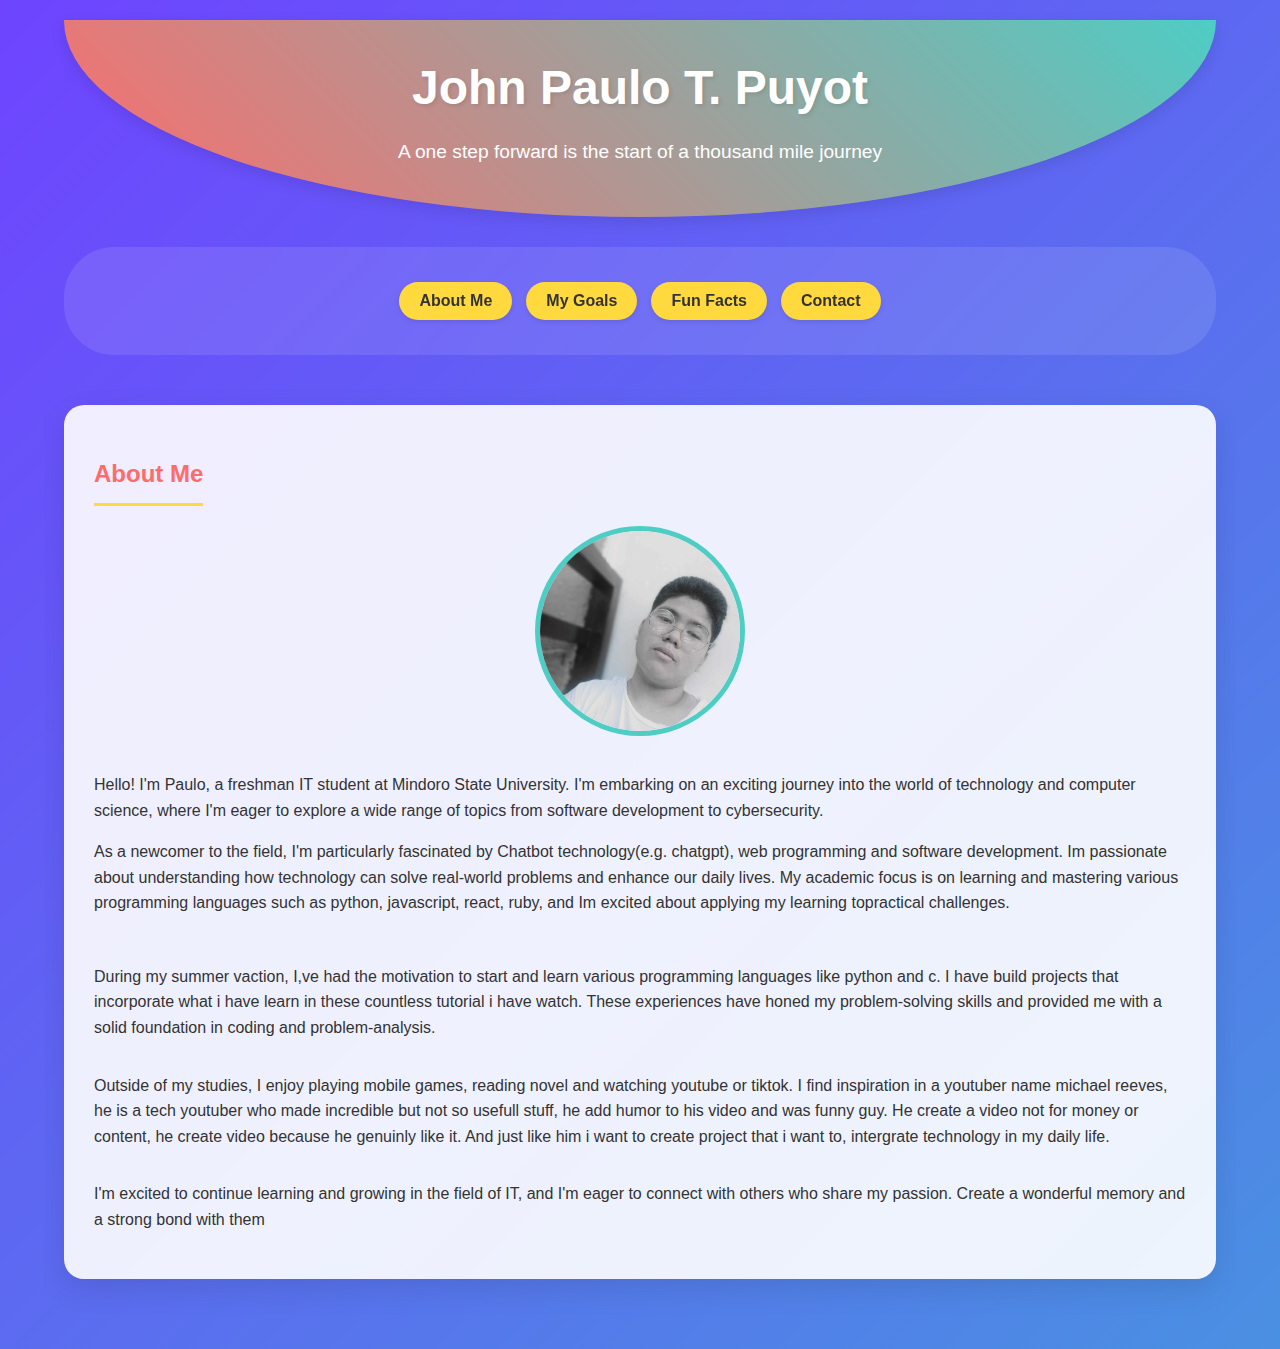
<file: index.html>
<!DOCTYPE html>
<html lang="en">

<head>
    <meta charset="UTF-8">
    <meta name="viewport" content="width=device-width, initial-scale=1.0">
    <title>Personal Website</title>
    <link rel="stylesheet" href="style.css">
</head>

<body>
    <div class="container">
        <header>
            <h1>John Paulo T. Puyot</h1>
            <p>A one step forward is the start of a thousand mile journey</p>
        </header>

        <nav>
            <ul>
                <li><button onclick="showSection('about')">About Me</button></li>
                <li><button onclick="showSection('goals')">My Goals</button></li>
                <li><button onclick="showSection('facts')">Fun Facts</button></li>
                <li><button onclick="showSection('contact')">Contact</button></li>
            </ul>
        </nav>

        <main>
            <section id="about">
                <h2>About Me</h2>
                <div class="about-content">
                    <img src="me.jpg" alt="paulo" class="profile-picture">
                    <p>
                        Hello! I'm Paulo, a freshman IT student at Mindoro State University. I'm embarking on an
                        exciting journey into the world of technology and computer science, where I'm eager to explore a
                        wide range of topics from software development to cybersecurity.
                    </p>
                        As a newcomer to the field, I'm particularly fascinated by Chatbot technology(e.g. chatgpt),
                        web programming and software development. Im passionate about understanding how
                        technology can solve real-world problems and enhance our daily lives. My academic focus is on
                        learning and mastering various programming languages such as python, javascript, react, 
                        ruby, and Im excited about applying my learning topractical challenges.
                    </p>
                    <p>
                        During my summer vaction, I,ve had the motivation to start and learn various programming
                        languages like python and c. I have build projects that incorporate what i have
                        learn in these countless tutorial i have watch. These experiences have honed my problem-solving
                        skills and provided me with a solid foundation in coding and problem-analysis.
                    </p>
                    <p>
                        Outside of my studies, I enjoy playing mobile games, reading novel and watching youtube or tiktok.
                        I find inspiration in a youtuber name michael reeves, he is a tech youtuber who made incredible but not so usefull
                        stuff, he add humor to his video and was funny guy. He create a video not for money or content, he create
                        video because he genuinly like it. And just like him i want to create project that i want to, intergrate
                         technology in my daily life.
                    </p>
                    <p>
                        I'm excited to continue learning and growing in the field of IT, and I'm eager to connect with
                        others who share my passion. Create a wonderful memory and a strong bond with them
                    </p>
                </div>

            </section>

            <section id="goals" class="hidden">
                <h2>My Goals</h2>
                <ul>
                    <li class="goal">Improve my coding skill.</li>
                    <li class="goal">Master HTML and CSS.</li>
                    <li class="goal">Learn Javascript.</li>
                    <li class="goal">Improve my Python skill.</li>
                    <li class="goal">Build atleast 3 project.</li>
                    <li class="goal">Master the basics.</li>
                    <li class="goal">Improve my designer mind.</li>
                    <li class="goal">Learn react.</li>
                    <li class="goal">Learn machine learning.</li>
                    <li class="goal">Learn about cyber security.</li>
                    <li class="goal">Learn sql.</li>
                </ul>
            </section>

            <section id="facts" class="hidden">
                <h2>Fun Facts</h2>
                <div id="factContainer">
                    <p id="currentFact">Click the button to see a fun fact about me!</p>
                </div>
                <button onclick="showRandomFact()">Show Another Fact</button>
            </section>

            <section id="contact" class="hidden">
                <h2>Contact Me</h2>
                <form>
                    <div>
                        <label for="name">Name</label>
                        <input id="name" type="text" placeholder="Your Name">
                    </div>
                    <div>
                        <label for="email">Email</label>
                        <input id="email" type="email" placeholder="Your Email">
                    </div>
                    <div>
                        <label for="message">Message</label>
                        <textarea id="message" placeholder="Your Message" rows="4"></textarea>
                    </div>
                    <button type="button" onclick="submitForm()">Send Message</button>
                </form>
            </section>
        </main>
    </div>
    <script src="script.js"></script>
</body>

</html>
</file>
<file: style.css>
.profile-picture {
    width: 200px;
    height: 200px;
    border-radius: 50%;
    object-fit: cover;
    margin: 0 auto 20px;
    display: block;
    border: 5px solid #4ECDC4;
}

.about-content {
    display: flex;
    flex-direction: column;
    align-items: center;
}

:root {
    --primary-color: #FF6B6B;
    --secondary-color: #4ECDC4;
    --accent-color: #FFD93D;
    --background-color: #6E44FF;
    --text-color: #333;
}

body {
    font-family: 'Poppins', sans-serif;
    line-height: 1.6;
    color: var(--text-color);
    margin: 0;
    padding: 0;
    background: linear-gradient(135deg, var(--background-color), #4A90E2);
    min-height: 100vh;
}

.container {
    width: 90%;
    max-width: 1200px;
    margin: auto;
    overflow: hidden;
    padding: 20px;
}

header {
    background: linear-gradient(45deg, var(--primary-color), var(--secondary-color));
    color: white;
    padding: 30px 0;
    border-radius: 0 0 50% 50% / 0 0 100% 100%;
    margin-bottom: 30px;
    box-shadow: 0 5px 15px rgba(0,0,0,0.1);
    text-align: center;
}

header h1 {
    margin: 0;
    font-size: 3em;
    text-shadow: 2px 2px 4px rgba(0,0,0,0.1);
}

header p {
    font-size: 1.2em;
    margin-top: 10px;
}

nav {
    background: rgba(255, 255, 255, 0.1);
    backdrop-filter: blur(10px);
    border-radius: 50px;
    padding: 10px;
    margin-bottom: 30px;
}

nav ul {
    padding: 0;
    list-style: none;
    text-align: center;
    display: flex;
    justify-content: center;
    flex-wrap: wrap;
}

nav li {
    margin: 5px;
}

nav button {
    background: var(--accent-color);
    border: none;
    color: var(--text-color);
    padding: 10px 20px;
    text-align: center;
    text-decoration: none;
    display: inline-block;
    font-size: 16px;
    margin: 4px 2px;
    cursor: pointer;
    border-radius: 50px;
    transition: all 0.3s ease;
    font-weight: 600;
    box-shadow: 0 2px 5px rgba(0,0,0,0.1);
}

nav button:hover {
    background: var(--primary-color);
    color: white;
    transform: translateY(-3px);
    box-shadow: 0 5px 15px rgba(0,0,0,0.2);
}

main {
    padding: 20px 0;
}

section {
    background: rgba(255, 255, 255, 0.9);
    margin-bottom: 30px;
    padding: 30px;
    border-radius: 20px;
    box-shadow: 0 10px 30px rgba(0,0,0,0.1);
    transition: all 0.3s ease;
}

section:hover {
    transform: translateY(-5px);
    box-shadow: 0 15px 40px rgba(0,0,0,0.2);
}

h2 {
    color: var(--primary-color);
    border-bottom: 3px solid var(--accent-color);
    padding-bottom: 10px;
    display: inline-block;
}

.hidden {
    display: none;
}

form div {
    margin-bottom: 20px;
}

label {
    display: block;
    margin-bottom: 5px;
    color: var(--primary-color);
    font-weight: 600;
}

input[type="text"], input[type="email"], textarea {
    width: 100%;
    padding: 12px;
    border: 2px solid var(--secondary-color);
    border-radius: 10px;
    font-size: 16px;
    transition: all 0.3s ease;
}

input[type="text"]:focus, input[type="email"]:focus, textarea:focus {
    outline: none;
    border-color: var(--primary-color);
    box-shadow: 0 0 0 3px rgba(255, 107, 107, 0.2);
}

button {
    background: var(--secondary-color);
    color: white;
    padding: 12px 25px;
    border: none;
    border-radius: 50px;
    cursor: pointer;
    font-size: 18px;
    font-weight: 600;
    transition: all 0.3s ease;
    box-shadow: 0 5px 15px rgba(0,0,0,0.1);
}

button:hover {
    background: var(--primary-color);
    transform: translateY(-3px);
    box-shadow: 0 8px 20px rgba(0,0,0,0.2);
}

#factContainer {
    background: var(--accent-color);
    padding: 20px;
    border-radius: 15px;
    margin-bottom: 20px;
    text-align: center;
    font-size: 1.2em;
    font-weight: 600;
    color: var(--text-color);
    box-shadow: 0 5px 15px rgba(0,0,0,0.1);
}

@keyframes fadeIn {
    from { opacity: 0; }
    to { opacity: 1; }
}

.fade-in {
    animation: fadeIn 0.5s ease-in;
}

@media (max-width: 768px) {
    .container {
        width: 95%;
    }

    header {
        border-radius: 0 0 25% 25% / 0 0 50% 50%;
    }

    nav ul {
        flex-direction: column;
    }

    nav button {
        width: 100%;
    }
}
</file>
